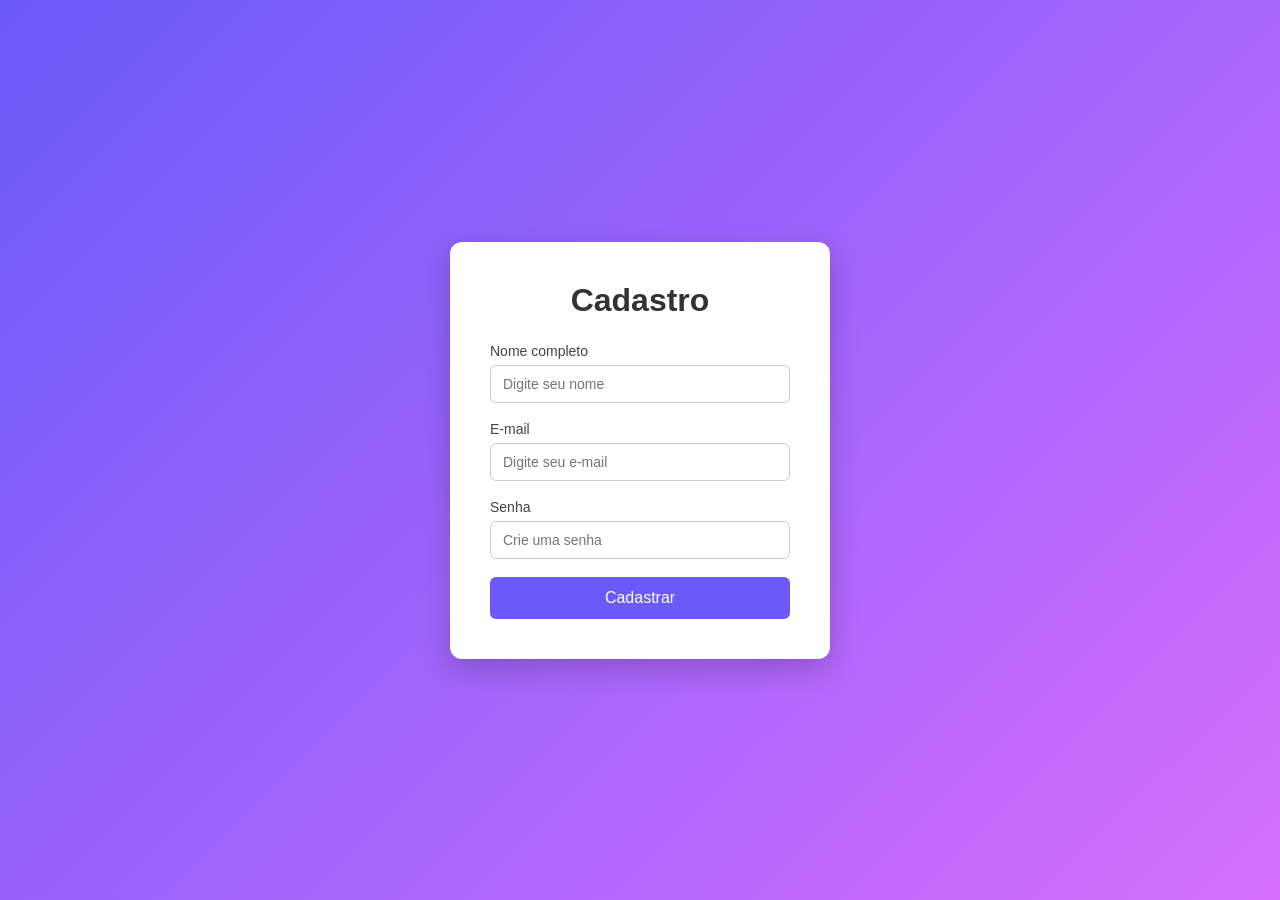
<file: relearning_frontend/formulario_retorno/index.html>
<!DOCTYPE html>
<html lang="pt-BR">
<head>
  <meta charset="UTF-8">
  <meta name="viewport" content="width=device-width, initial-scale=1.0">
  <title>Cadastro</title>
  <link rel="stylesheet" href="style.css">
</head>
<body>

  <div class="form-container">
    <h1>Cadastro</h1>
    <form id="cadastroForm">
      <div class="form-group">
        <label for="nome">Nome completo</label>
        <input type="text" id="nome" name="nome" placeholder="Digite seu nome" required>
      </div>

      <div class="form-group">
        <label for="email">E-mail</label>
        <input type="email" id="email" name="email" placeholder="Digite seu e-mail" required>
      </div>

      <div class="form-group">
        <label for="senha">Senha</label>
        <input type="password" id="senha" name="senha" placeholder="Crie uma senha" required minlength="6">
      </div>

      <button type="submit">Cadastrar</button>
    </form>
  </div>

  <!-- Modal 
  <div id="modalOverlay" class="modal-overlay">
    <div class="modal">
      <h2>Obrigado por se cadastrar!</h2>
      <button id="fecharModal">Fechar</button>
    </div>
  </div>-->

  <script src="script.js"></script>
</body>
</html>
</file>
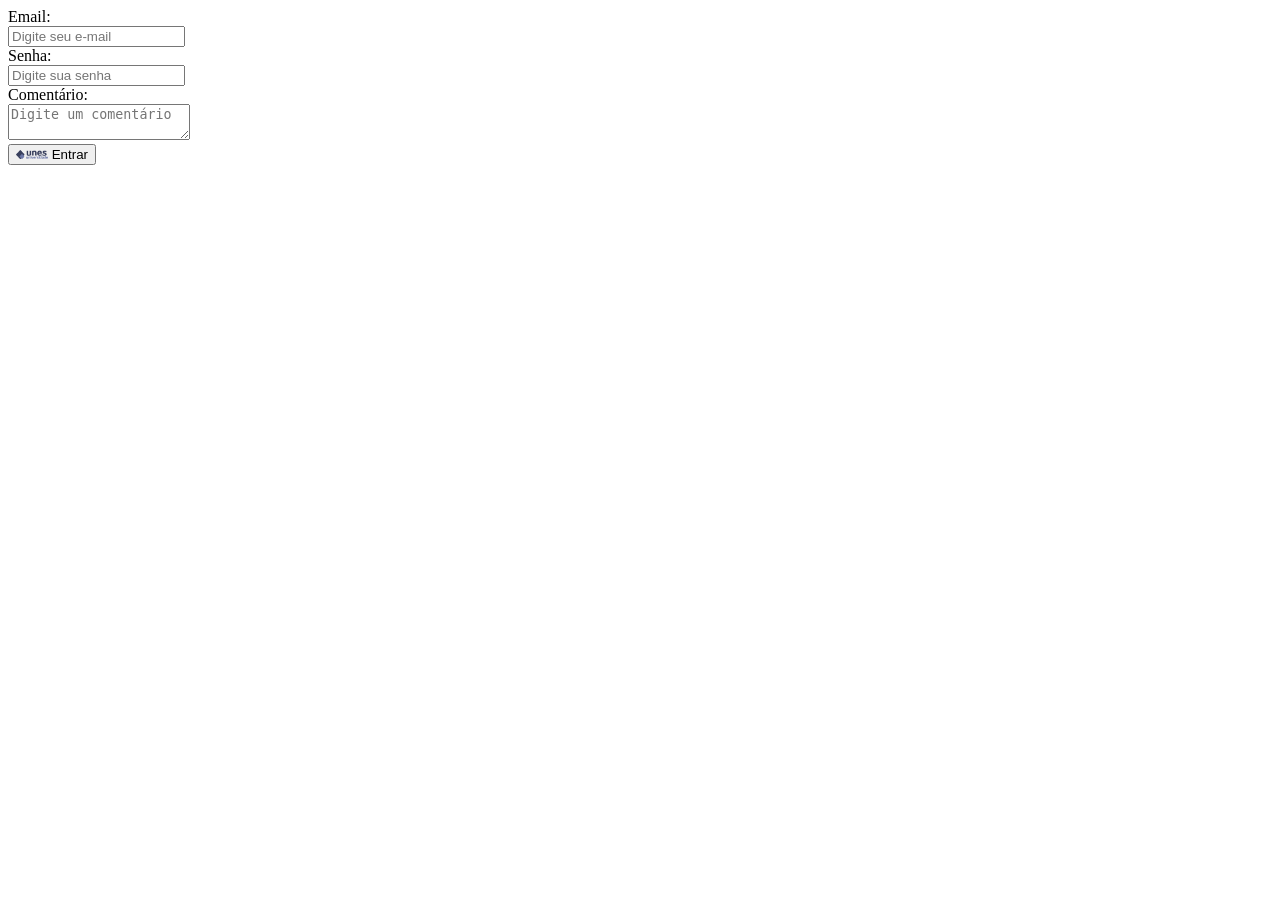
<file: relearning_frontend/project2/index.html>
<!--Working with forms - allowing users to insert data into the system-->

<!DOCTYPE html>
<html lang="en">
<head>
    <meta charset="UTF-8">
    <meta name="viewport" content="width=device-width, initial-scale=1.0">
    <title>Formulários</title>
</head>
<body>
    <form action="processa.html" method="post">
        Email: <br>
        <input required type="email" name="email" placeholder="Digite seu e-mail"> <br>
        Senha: <br>
        <input required type="password" name="senha" placeholder="Digite sua senha" minlength="5"> <br>
        Comentário: <br>
        <textarea name="comentário" placeholder="Digite um comentário" id=""></textarea> <br>

        <button type="submit">
            <img src="/relearning_frontend/project2/logo.png" alt="teste" width="32"> Entrar
        </button>
    </form>   

</body>
</html>
<!--Tipos de elementos em formulário
- Ao criar formulário se atentar para a action(para onde enviar os dados) e a forma como esses dados serão enviados

-->
</file>
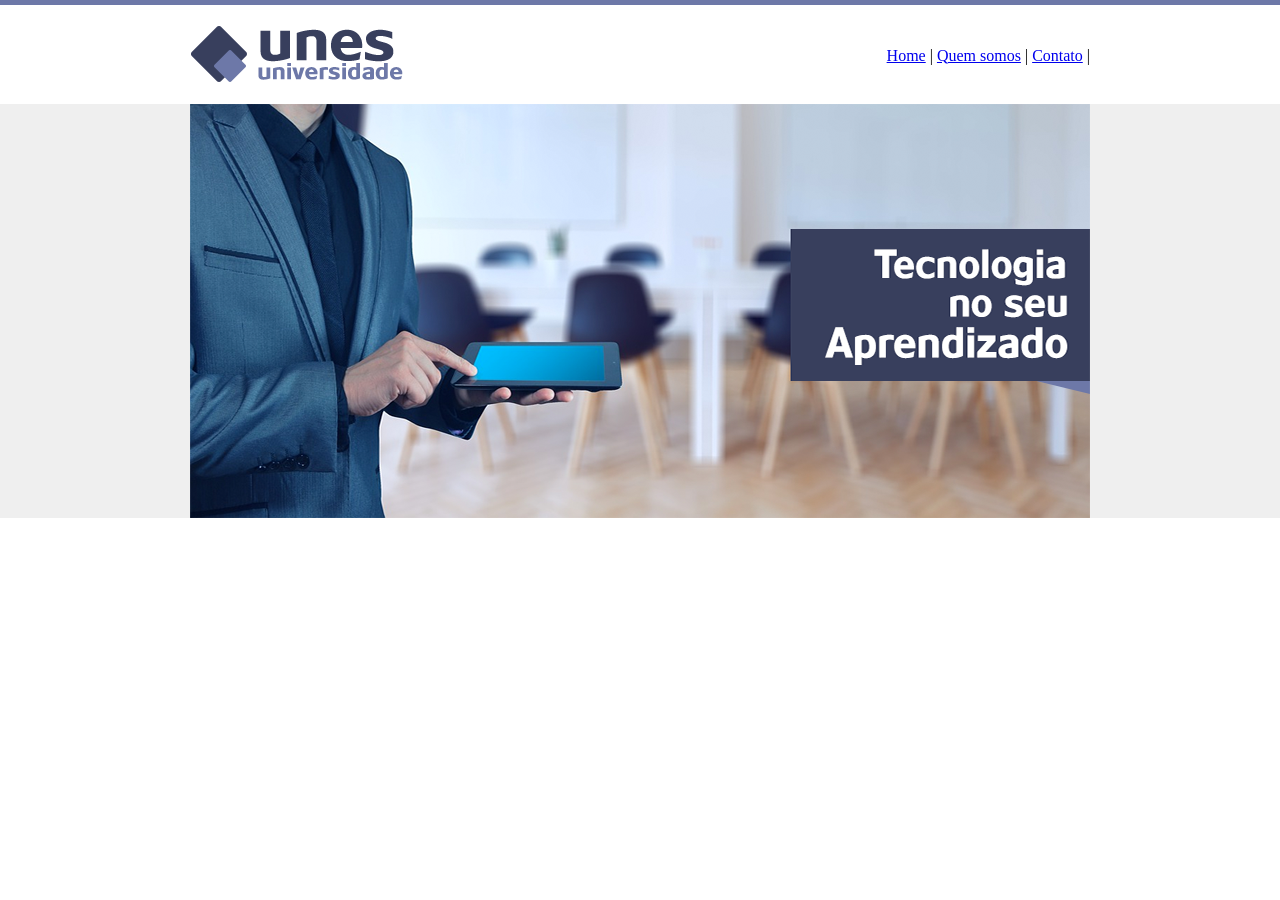
<file: relearning_frontend/project1/contato.html>
<!DOCTYPE html>
<html lang="en">
<head>
    <meta charset="UTF-8">
    <meta name="viewport" content="width=device-width, initial-scale=1.0">
    <title>UNES - Página Principal</title>
</head>
<body background="media/fundo.png">
    <table width="900px" align="center">
        <tr>
            <td height="89px"><img src="media/logo.png"></td>
            <td align="right">
                <a href="index.html">Home</a> |
                <a href="quem_somos.html">Quem somos</a> |
                <a href="contato.html">Contato</a> |  
            </td>
        </tr>
        <tr>
            <td colspan="2">
                <img src="media/capa.png">
            </td>
        </tr>
    </table>
   
</body>
</html>
</file>
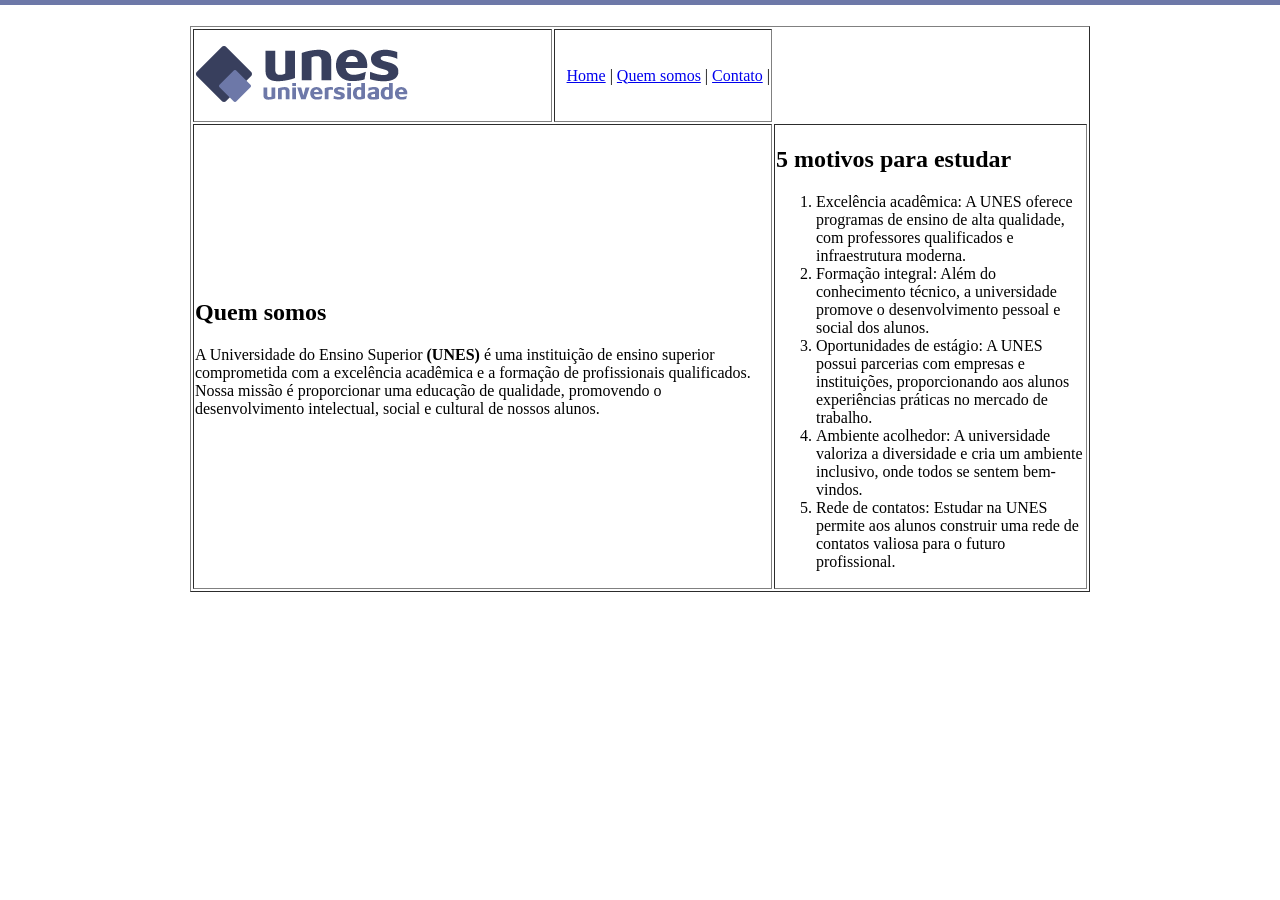
<file: relearning_frontend/project1/quem_somos.html>
<!DOCTYPE html>
<html lang="en">
<head>
    <meta charset="UTF-8">
    <meta name="viewport" content="width=device-width, initial-scale=1.0">
    <title>UNES - Página Principal</title>
</head>
<body background="media/fundo2.png">
    <table border="1" width="900px" align="center">
        <tr>
            <td height="89px"><img src="media/logo.png"></td>
            <td align="right">
                <a href="index.html">Home</a> |
                <a href="quem_somos.html">Quem somos</a> |
                <a href="contato.html">Contato</a> |  
            </td>
        </tr>
        <tr>
            <td colspan="2">
                <h2>Quem somos</h2>
                <p>A Universidade do Ensino Superior <strong>(UNES)</strong> é uma instituição de ensino superior comprometida com a excelência acadêmica e a formação de profissionais qualificados. Nossa missão é proporcionar uma educação de qualidade, promovendo o desenvolvimento intelectual, social e cultural de nossos alunos.</p>
            </td>
            <br>
            <td colspan="2">
                <h2>5 motivos para estudar</h2>
                <ol>
                    <li>Excelência acadêmica: A UNES oferece programas de ensino de alta qualidade, com professores qualificados e infraestrutura moderna.</li>
                    <li>Formação integral: Além do conhecimento técnico, a universidade promove o desenvolvimento pessoal e social dos alunos.</li>
                    <li>Oportunidades de estágio: A UNES possui parcerias com empresas e instituições, proporcionando aos alunos experiências práticas no mercado de trabalho.</li>
                    <li>Ambiente acolhedor: A universidade valoriza a diversidade e cria um ambiente inclusivo, onde todos se sentem bem-vindos.</li>
                    <li>Rede de contatos: Estudar na UNES permite aos alunos construir uma rede de contatos valiosa para o futuro profissional.</li>
                </ol>
            </td>
        </tr>
    </table>
   
</body>
</html>
</file>
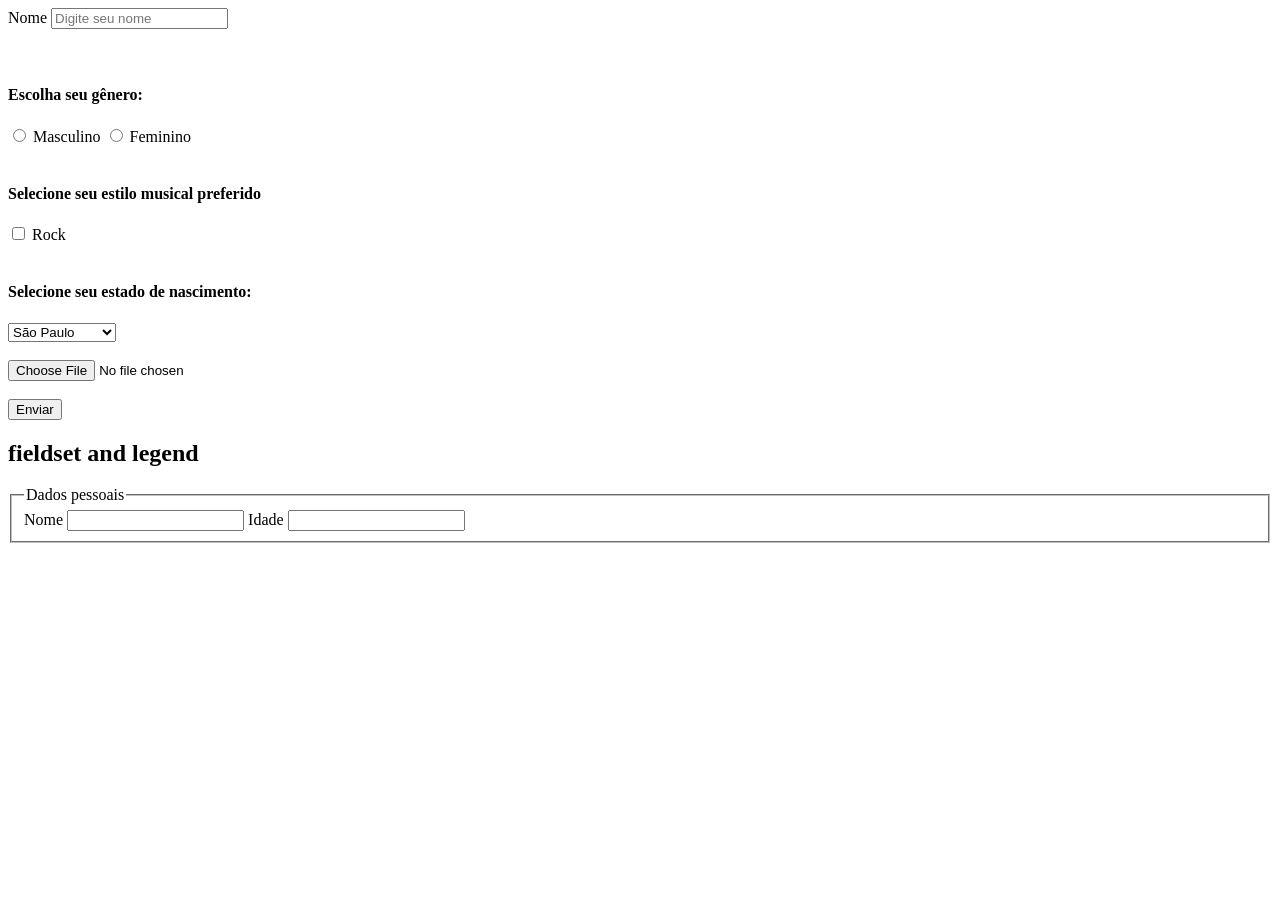
<file: relearning_frontend/project2/mais-formulários.html>
<!DOCTYPE html>
<html lang="en">
<head>
    <meta charset="UTF-8">
    <meta name="viewport" content="width=device-width, initial-scale=1.0">
    <title>Outros componentes</title>
</head>
<body>
    <form action="" method="get">
        <label for="nome">Nome</label>
        <input id="nome" type="text" name="nome" placeholder="Digite seu nome">

        <br>
        <br>
        <br>
        <!--Radio button-->
        <h4>Escolha seu gênero:</h4>
        <input type="radio" name="genero" id="isMale" value="Masculino">
        <label for="isMale">Masculino</label>
        <input type="radio" name="genero" id="isFemale" value="Feminino">
        <label for="isFemale">Feminino</label>

        <br><br>
        <!--Checkbox-->

        <h4>Selecione seu estilo musical preferido</h4>
        <input type="checkbox" name="estilo" id="rockOption" value="rock">
        <label for="rockOption">Rock</label>

        <br><br>

        <!--Select-->
        <h4>Selecione seu estado de nascimento:</h4>
        <select name="stateOfBirth" id="selectState">
            <option value="São Paulo">São Paulo</option>
            <option value="Ceará">Ceará</option>
            <option value="Rio de Janeiro">Rio de Janeiro</option>
        </select>

        <br><br>
        <!--Upload de arquivo-->
        <input type="file" name="profilePicture" id="profilePicture">
        <br><br>

        <button>
            Enviar
        </button>
    </form>

    <form action="">
        <h2>fieldset and legend</h2>

        

        <fieldset>
            <legend>
            Dados pessoais
            </legend>

            <label for="nome2">Nome</label>
            <input type="text" id="nome2">
            <label for="idade">Idade</label>
            <input type="number" id="idade" min="0">

        </fieldset>

    </form>

</body>
</html>
</file>
<file: relearning_frontend/formulario_retorno/style.css>
* {
  box-sizing: border-box;
  margin: 0;
  padding: 0;
  font-family: 'Segoe UI', Arial, sans-serif;
}

body {
  min-height: 100vh;
  display: flex;
  align-items: center;
  justify-content: center;
  background: linear-gradient(135deg, #6a5af9, #d66efd);
  padding: 20px;
}

.form-container {
  background: #ffffff;
  padding: 40px;
  border-radius: 12px;
  box-shadow: 0 10px 30px rgba(0, 0, 0, 0.2);
  width: 100%;
  max-width: 380px;
}

.form-container h1 {
  text-align: center;
  margin-bottom: 24px;
  color: #333;
}

.form-group {
  margin-bottom: 18px;
}

.form-group label {
  display: block;
  margin-bottom: 6px;
  font-size: 14px;
  color: #444;
}

.form-group input {
  width: 100%;
  padding: 10px 12px;
  border: 1px solid #ccc;
  border-radius: 6px;
  font-size: 14px;
  transition: border-color 0.2s;
}

.form-group input:focus {
  outline: none;
  border-color: #6a5af9;
}

button[type="submit"] {
  width: 100%;
  padding: 12px;
  background: #6a5af9;
  color: #fff;
  border: none;
  border-radius: 6px;
  font-size: 16px;
  cursor: pointer;
  transition: background 0.2s;
}

button[type="submit"]:hover {
  background: #5548e0;
}

/* Modal */
.modal-overlay {
  position: fixed;
  top: 0;
  left: 0;
  width: 100%;
  height: 100%;
  background: rgba(0, 0, 0, 0.5);
  display: none;
  align-items: center;
  justify-content: center;
  z-index: 1000;
}

.modal-overlay.active {
  display: flex;
}

.modal {
  background: #fff;
  padding: 32px;
  border-radius: 10px;
  text-align: center;
  max-width: 320px;
  width: 90%;
  box-shadow: 0 10px 30px rgba(0, 0, 0, 0.3);
  animation: popIn 0.25s ease;
}

@keyframes popIn {
  from {
    transform: scale(0.85);
    opacity: 0;
  }
  to {
    transform: scale(1);
    opacity: 1;
  }
}

.modal h2 {
  color: #333;
  margin-bottom: 20px;
}

.modal button {
  padding: 10px 20px;
  background: #6a5af9;
  color: #fff;
  border: none;
  border-radius: 6px;
  cursor: pointer;
  font-size: 14px;
}

.modal button:hover {
  background: #5548e0;
}
</file>
